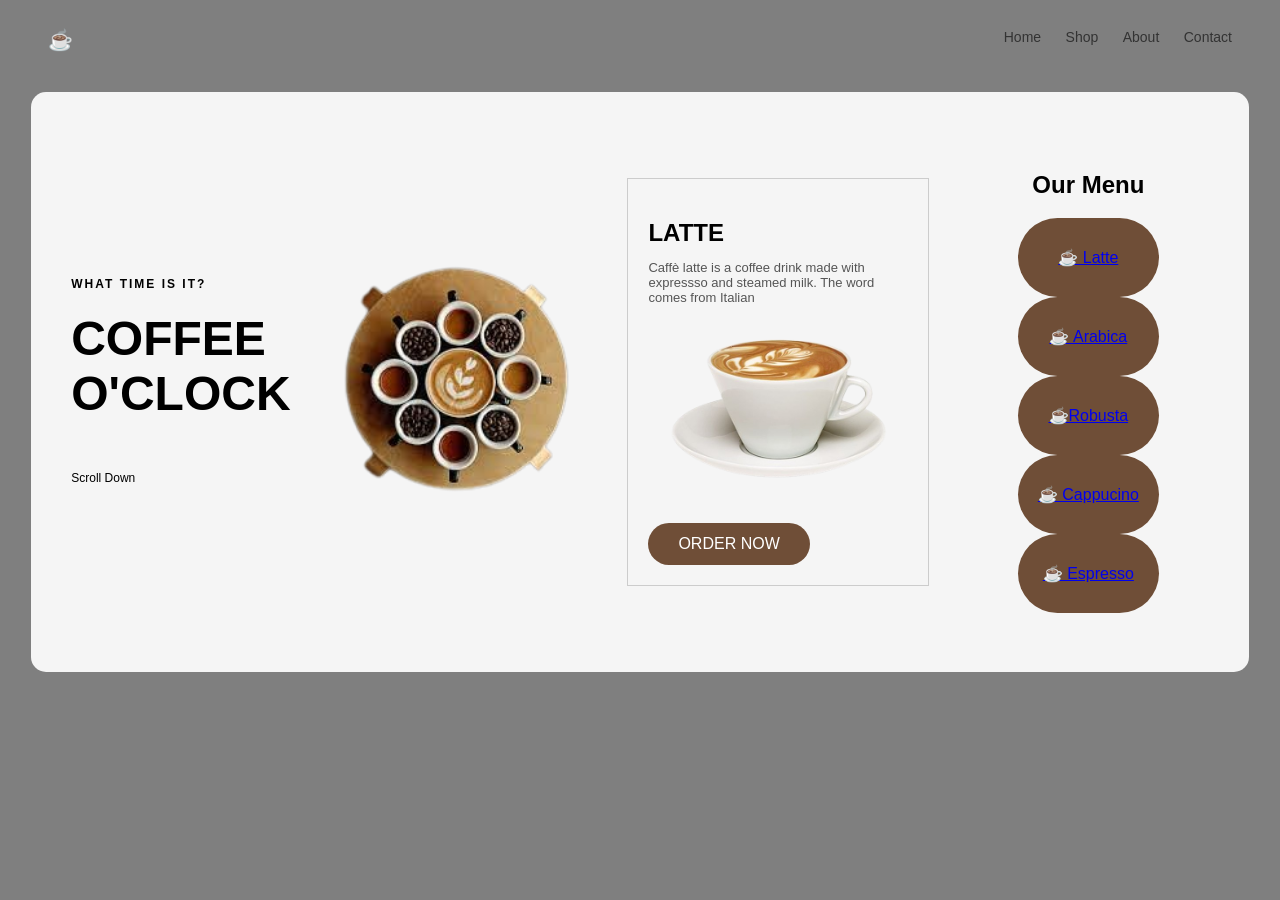
<file: Index.html>
<!DOCTYPE html>
<html lang="en">
<head>
  <meta charset="UTF-8">
  <title>Coffee O'Clock</title>
  <link rel="stylesheet" href="latte.css">
</head>
<body>
  <header class="navbar">
    <div class="logo">☕</div>
    <nav>
      <a href="#">Home</a>
      <a href="#">Shop</a>
      <a href="#">About</a>
      <a href="#">Contact</a>
    </nav>
  </header>

  <section class="hero">
    
    <div class="hero-text">
      <h2>WHAT TIME IS IT?</h2>
      <h1>COFFEE<br>O'CLOCK</h1>

      <p class="scroll">Scroll Down</p>
</div>

    <div class="hero-image">
      <img src="images__1_-removebg-preview.png"alt="Coffee Tray">
    </div>
    <div class="coffee-card">
      <h2>LATTE</h2>
      <p>
        Caffè latte is a coffee
       drink made with expressso and
       steamed milk.
         The word comes from
       Italian
      </p>
    
      <a href="arabica.html"><input type="image" src="coffee-removebg-preview.png" class="Latte"></a>
      <button>ORDER NOW</button>
    </div>
          <section class="menu">
  <h2>Our Menu</h2>

  <div class="menu-items">
    <div class="item">
      <a href="./Index.html">☕ Latte</a>
    </div>
    <div class="item">
      <a href="arabica.html">☕ Arabica</a></div>
    <div class="item">
      <a href="./rob.html">☕Robusta </a>
    </div>
    <div class="item">
      <a href="./cap.html">☕ Cappucino</a></div>
  </div>
    <div class="item">
      <a href="./exp.html">☕ Espresso</a></div>
  </div>
</section>

</body>
</html>
</file>
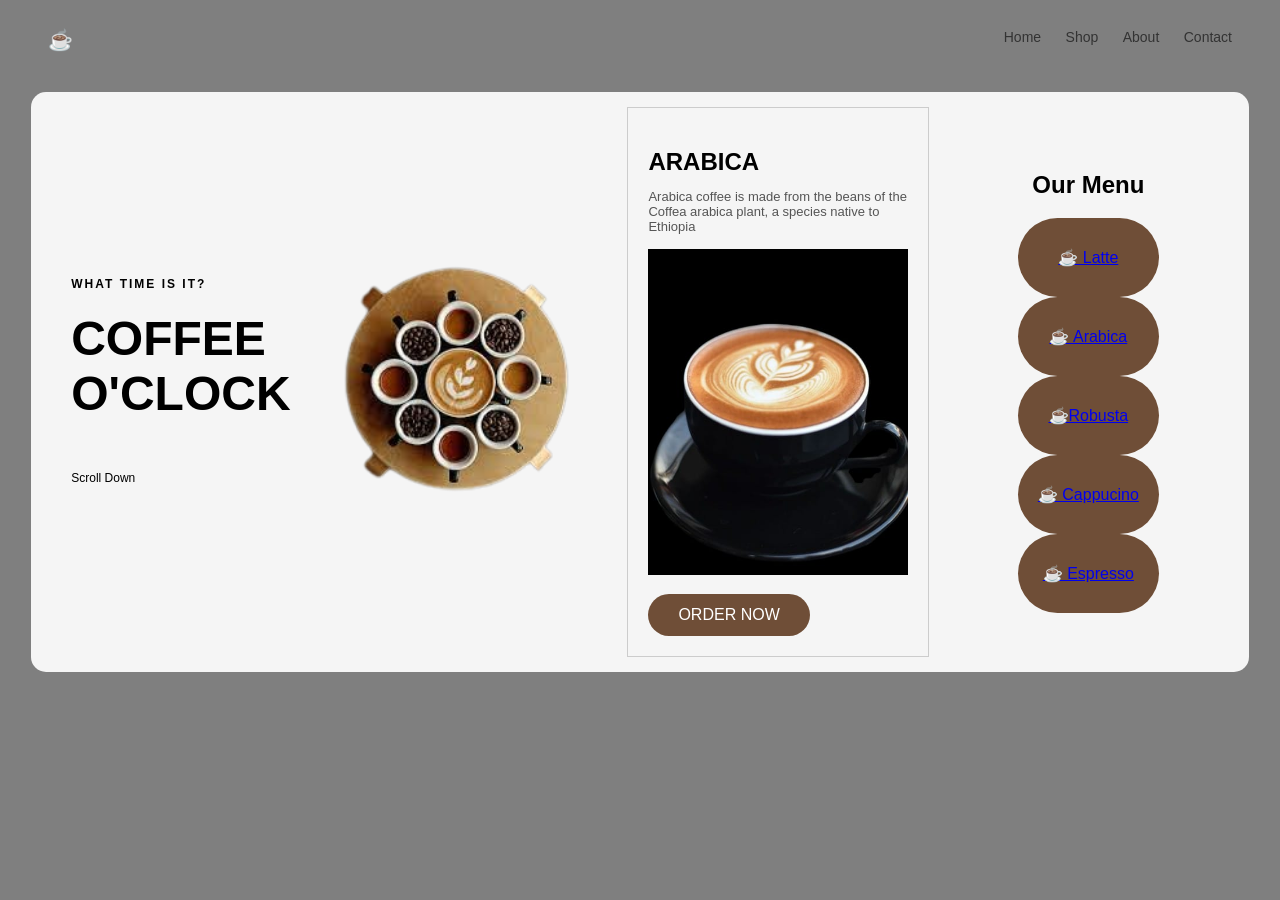
<file: arabica.html>
<!DOCTYPE html>
<html lang="en">
<head>
  <meta charset="UTF-8">
  <title>Coffee O'Clock</title>
  <link rel="stylesheet" href="latte.css">
</head>
<body>
  <header class="navbar">
    <div class="logo">☕</div>
    <nav>
      <a href="#">Home</a>
      <a href="#">Shop</a>
      <a href="#">About</a>
      <a href="#">Contact</a>
    </nav>
  </header>

  <section class="hero">
    
    <div class="hero-text">
      <h2>WHAT TIME IS IT?</h2>
      <h1>COFFEE<br>O'CLOCK</h1>
      <p class="scroll">Scroll Down</p>
    </div>

    <div class="hero-image">
      <img src="images__1_-removebg-preview.png"alt="Coffee Tray">
    </div>
            <div class="coffee-card">
      <h2>ARABICA</h2>
      <p>
        Arabica coffee is made 
        from the beans of the Coffea 
        arabica plant, a species native to Ethiopia    
      </P>
            <a href="./rob.html"><input type="image"src="ARABICA.jpeg" class="Latte"></a>
      <button>ORDER NOW</button>
    </div>

   
   <section class="menu">
   <h2>Our Menu</h2>

    <div class="menu-items">
    <div class="item">
      <a href="./Index.html">☕ Latte</a>
    </div>
    <div class="item">
      <a href="arabica.html">☕ Arabica</a></div>
    <div class="item">
      <a href="./rob.html">☕Robusta </a>
    </div>
    <div class="item">
      <a href="./cap.html">☕ Cappucino</a></div>
    </div>
    <div class="item">
      <a href="./exp.html">☕ Espresso</a></div>
    </div>
</section>

    
</body>
</html>
</file>
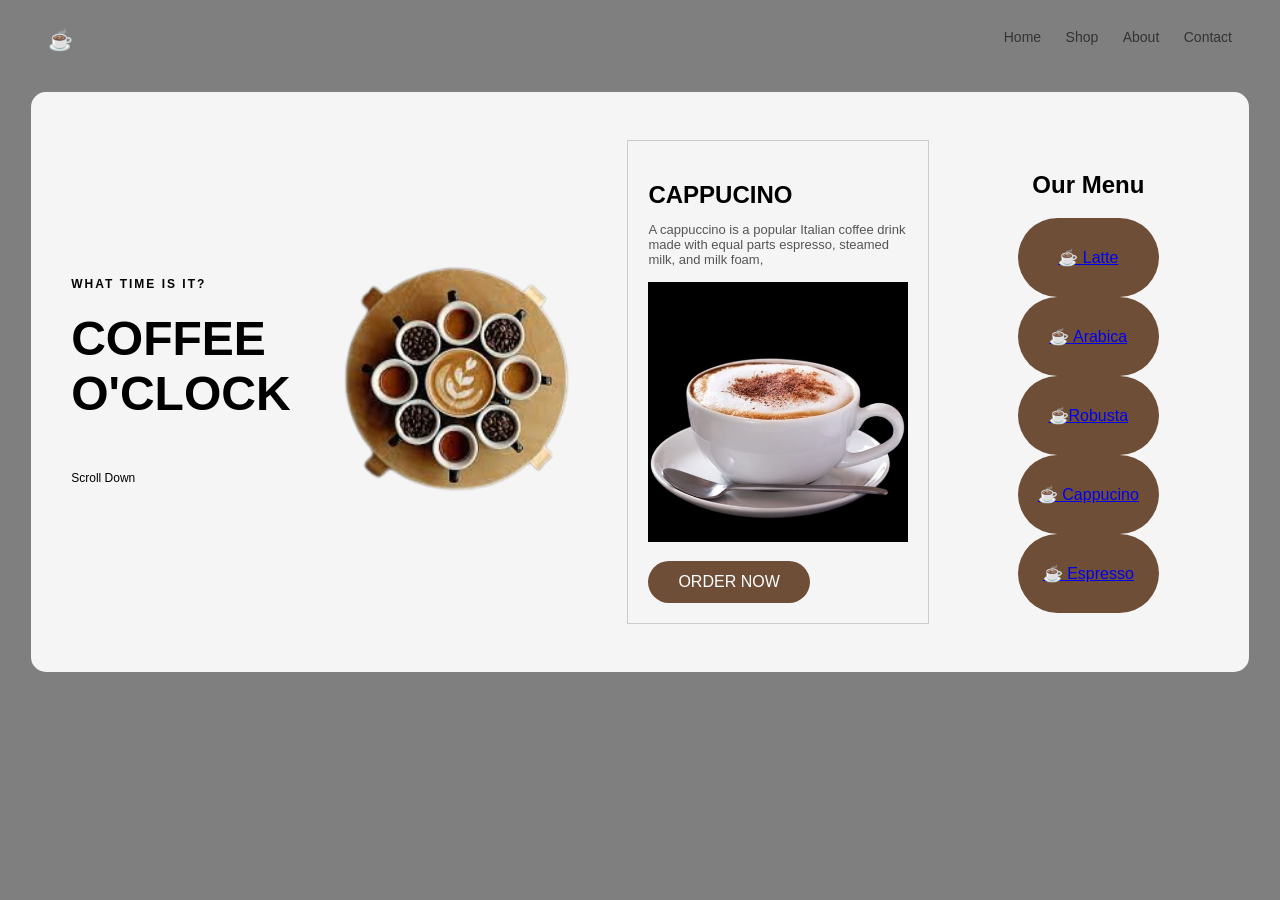
<file: cap.html>
<!DOCTYPE html>
<html lang="en">
<head>
  <meta charset="UTF-8">
  <title>Coffee O'Clock</title>
  <link rel="stylesheet" href="latte.css">
</head>
<body>
  <header class="navbar">
    <div class="logo">☕</div>
    <nav>
      <a href="#">Home</a>
      <a href="#">Shop</a>
      <a href="#">About</a>
      <a href="#">Contact</a>
    </nav>
  </header>

  <section class="hero">
    
    <div class="hero-text">
      <h2>WHAT TIME IS IT?</h2>
      <h1>COFFEE<br>O'CLOCK</h1>
      <p class="scroll">Scroll Down</p>
    </div>

    <div class="hero-image">
      <img src="images__1_-removebg-preview.png"alt="Coffee Tray">
    </div>
    <div class="coffee-card">
      <h2>CAPPUCINO</h2>
      <p>
        A cappuccino is a popular Italian
         coffee drink made with equal 
         parts espresso, steamed milk, 
         and milk foam,
      </p>
    
    
      <a href="exp.html"><input type="image"src="ROB.jpeg" class="Latte"></a>
      <button>ORDER NOW</button>
    </div>
  <section class="menu">
  <h2>Our Menu</h2>

  <div class="menu-items">
    <div class="item">
      <a href="./Index.html">☕ Latte</a>
    </div>
    <div class="item">
      <a href="arabica.html">☕ Arabica</a></div>
    <div class="item">
      <a href="./rob.html">☕Robusta </a>
    </div>
    <div class="item">
      <a href="./cap.html">☕ Cappucino</a></div>
  </div>
    <div class="item">
      <a href="./exp.html">☕ Espresso</a></div>
  </div>
</section>


</body>
</html>
</file>
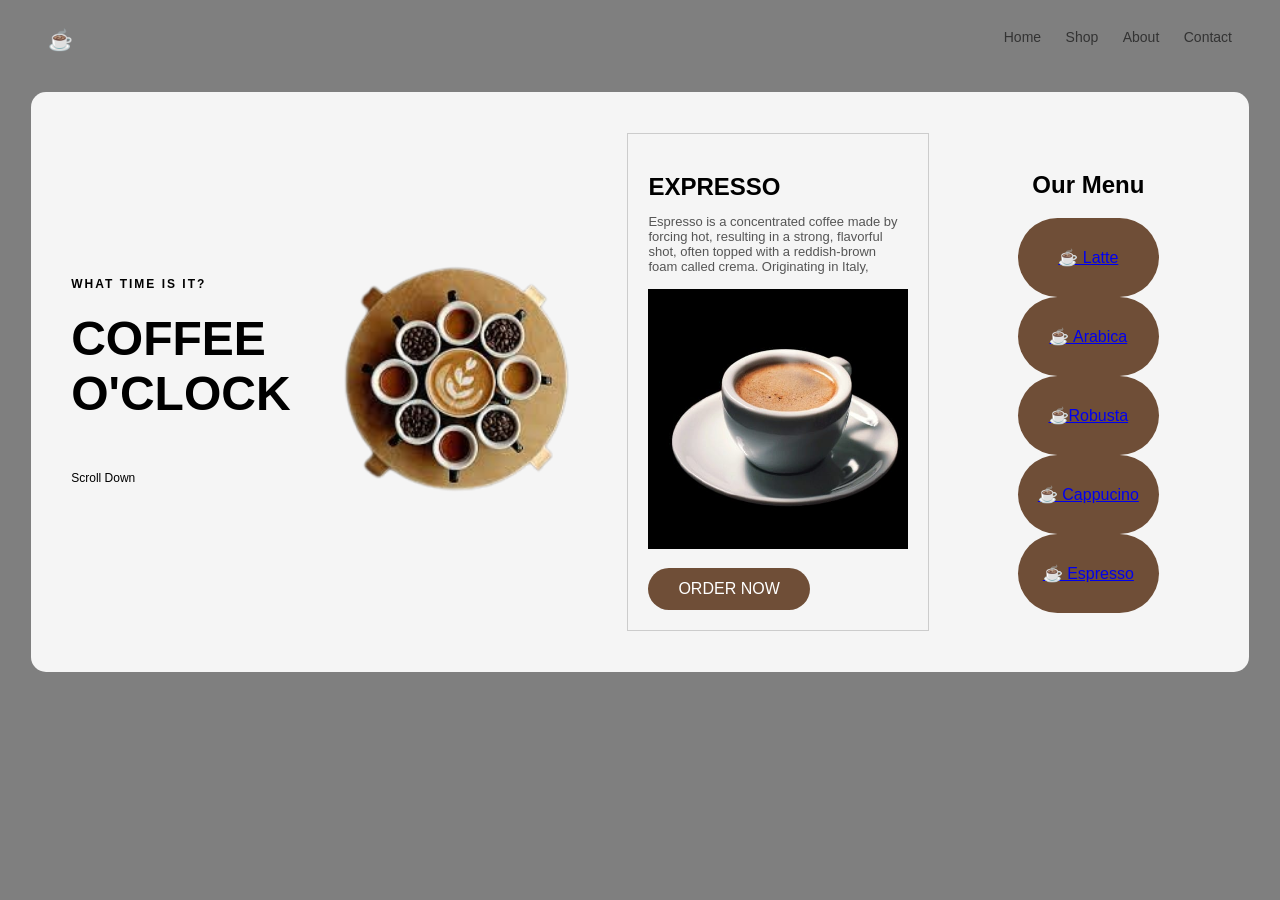
<file: exp.html>
<!DOCTYPE html>
<html lang="en">
<head>
  <meta charset="UTF-8">
  <title>Coffee O'Clock</title>
  <link rel="stylesheet" href="latte.css">
</head>
<body>
  <header class="navbar">
    <div class="logo">☕</div>
    <nav>
      <a href="#">Home</a>
      <a href="#">Shop</a>
      <a href="#">About</a>
      <a href="#">Contact</a>
    </nav>
  </header>

  <section class="hero">
    
    <div class="hero-text">
      <h2>WHAT TIME IS IT?</h2>
      <h1>COFFEE<br>O'CLOCK</h1>
      <p class="scroll">Scroll Down</p>
    </div>

    <div class="hero-image">
      <img src="images__1_-removebg-preview.png"alt="Coffee Tray">
    </div>
    <div class="coffee-card">
      <h2>EXPRESSO</h2>
      <p>
      Espresso is a concentrated coffee made by forcing hot,
       resulting in a strong, flavorful shot, 
       often topped with a reddish-brown foam called crema. 
       Originating in Italy,
      </p>
    
    
     <a href="Index.html"><input type="image" src="expresso.jpeg" class="Latte"></a>
      <button>ORDER NOW</button>
    </div>

  <section class="menu">
  <h2>Our Menu</h2>

  <div class="menu-items">
    <div class="item">
      <a href="./Index.html">☕ Latte</a>
    </div>
    <div class="item">
      <a href="arabica.html">☕ Arabica</a></div>
    <div class="item">
      <a href="./rob.html">☕Robusta </a>
    </div>
    <div class="item">
      <a href="./cap.html">☕ Cappucino</a></div>
  </div>
    <div class="item">
      <a href="./exp.html">☕ Espresso</a></div>
  </div>
</section>

</body>
</html>
</file>
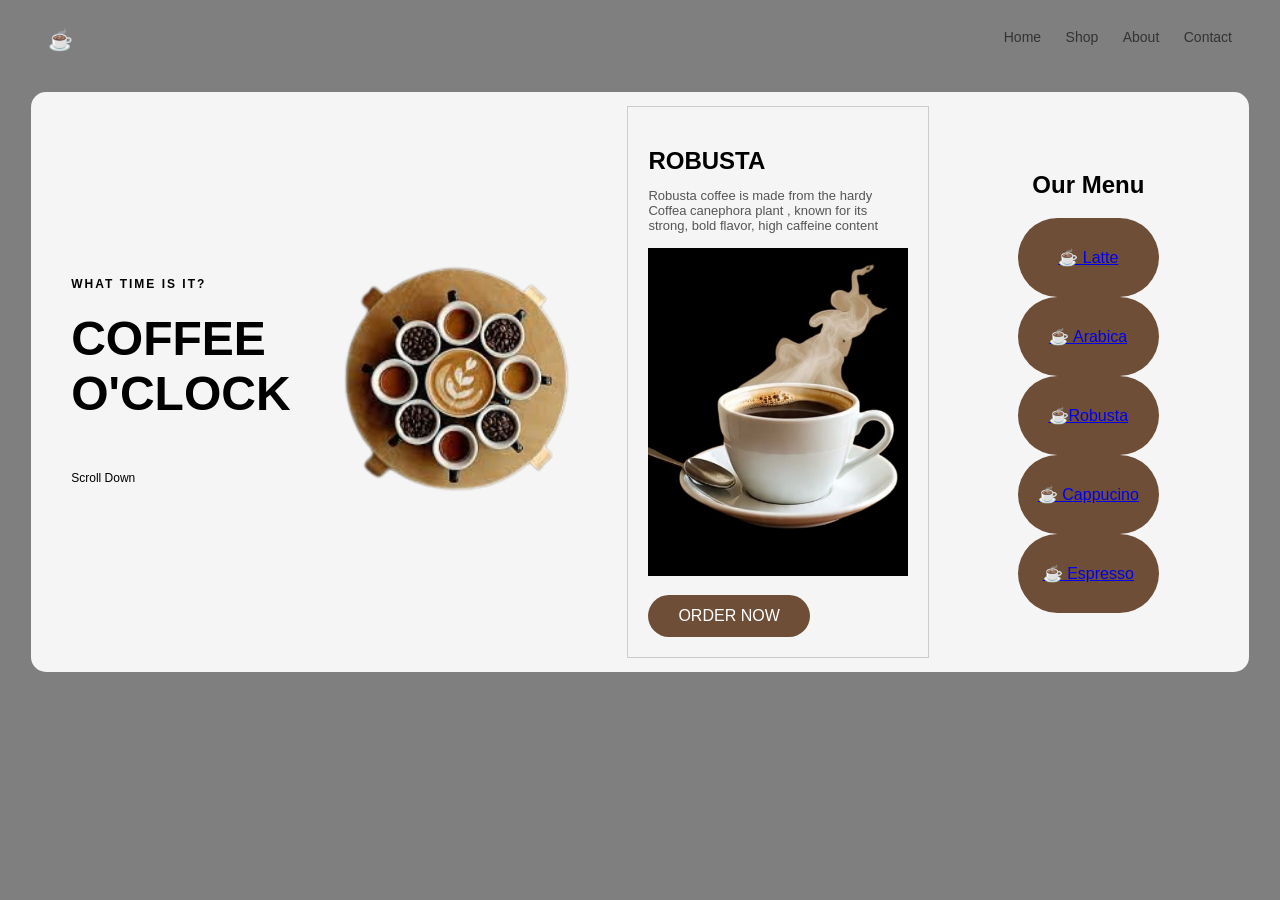
<file: rob.html>
<!DOCTYPE html>
<html lang="en">
<head>
  <meta charset="UTF-8">
  <title>Coffee O'Clock</title>
  <link rel="stylesheet" href="latte.css">
</head>
<body>
  <header class="navbar">
    <div class="logo">☕</div>
    <nav>
      <a href="#">Home</a>
      <a href="#">Shop</a>
      <a href="#">About</a>
      <a href="#">Contact</a>
    </nav>
  </header>

  <section class="hero">
    
    <div class="hero-text">
      <h2>WHAT TIME IS IT?</h2>
      <h1>COFFEE<br>O'CLOCK</h1>
      <p class="scroll">Scroll Down</p>
    </div>

    <div class="hero-image">
      <img src="images__1_-removebg-preview.png"alt="Coffee Tray">
    </div>
    <div class="coffee-card">
      <h2>ROBUSTA</h2>
      <p>
        Robusta coffee is made from 
        the hardy Coffea canephora plant
        , known for its strong, bold flavor, 
        high caffeine content
      </p>
    
    
      <a href="cap.html"><input type="image" src="./CAP.jpeg" class="Latte"></a>
      <button>ORDER NOW</button>
    </div>

  
  <section class="menu">
  <h2>Our Menu</h2>

  <div class="menu-items">
    <div class="item">
      <a href="./Index.html">☕ Latte</a>
    </div>
    <div class="item">
      <a href="arabica.html">☕ Arabica</a></div>
    <div class="item">
      <a href="./rob.html">☕Robusta </a>
    </div>
    <div class="item">
      <a href="./cap.html">☕ Cappucino</a></div>
  </div>
    <div class="item">
      <a href="./exp.html">☕ Espresso</a></div>
  </div>
</section>


</body>
</html>
</file>
<file: latte.css>
. {
  margin: 0;
  padding: 0;
  font-family: Arial, Helvetica, sans-serif;
}

body {
  background-image:linear-gradient(rgba(0,0,0,0.5),rgba(0,0,0,0.5));
  background-clip: cover;
  font-family: Arial, sans-serif;
}   
.navbar {
  display: flex;
  justify-content: space-between;
  padding: 20px 40px;
}

.navbar a {
  margin-left: 20px;
  text-decoration: none;
  color: #333;
  font-size: 14px;
}

.logo {
  font-size: 20px;
}

.hero {
  background: #f5f5f5;
  margin: 20px auto;
  width: 90%;
  height: 500px;
  border-radius: 15px;
  display: flex;
  align-items: center;
  justify-content: space-between;
  padding: 40px;
}
button {
  background-color: #6f4e37;
  color: white;
  padding: 12px 30px;
  border: none;
  border-radius: 25px;
  font-size: 16px;
  cursor: pointer;
}

button:hover {
  background-color: #5a3e2b;
}

.hero-text  h2{
  letter-spacing: 2px;
  font-size: 12px;
}

.hero-text h1 {
  font-size: 48px;
  margin: 20px 0;
}

.scroll {
  margin-top: 50px;
  font-size: 12px;
}

.hero-image img {
  width: 260px;
  border-radius: 50%;
  animation-name: float ;
  animation-duration: 6s;
}
@keyframes float{
    0% {
        background-color:#3B2F2F;
        top: 0px;
        left: 0px;
    }
    25%{
        background-color:#6F4E37;
        top: 0px;
        left: 1200px;
        rotate: 720deg;
    }
    50%{
        background-color:#4B2E2A;
        left: 1200px;
        top: 400px;
    }
    75%{
        background-color: #F3EEE8;
        top: 400px;
        left: 0px;
    }
    100%{
        background-color:#C2A385 ;
        top: 0px;
        left: 0px;
    }
}

.coffee-card {
  padding: 20px;
  width: 260px;
  border: 1px solid #ccc;
}

.coffee-card h2 {
  margin-bottom: 10px;
  color: black;
}

.coffee-card p {
  font-size: 13px;
  color: #555;
  margin-bottom: 15px;
}

.Latte {
  width: 260px;
  margin-bottom: 15px;
}


.menu {
  padding: 50px;
  text-align: center;
}


.item {
  background: #6f4e37;
  padding:30px 20px;
  border-radius: 40px;
  display: flex;
  flex-direction: column;
}
</file>
